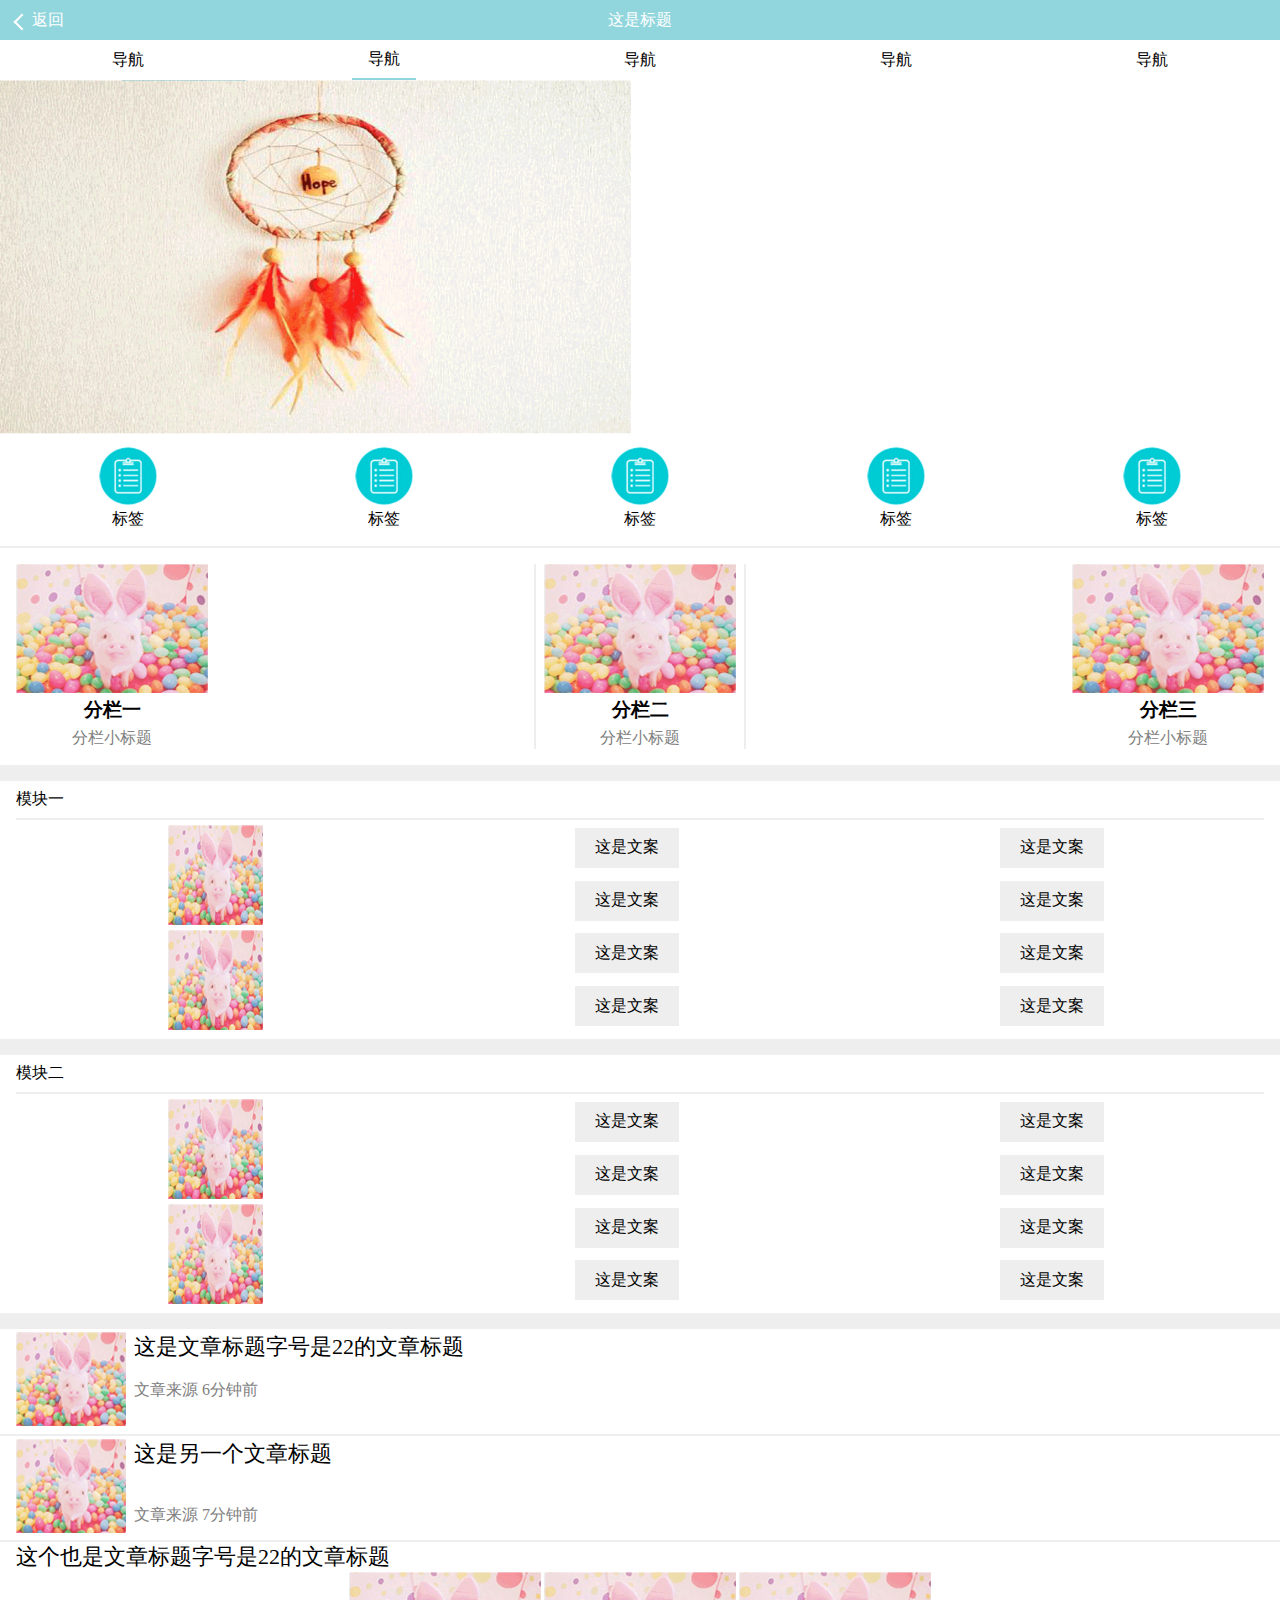
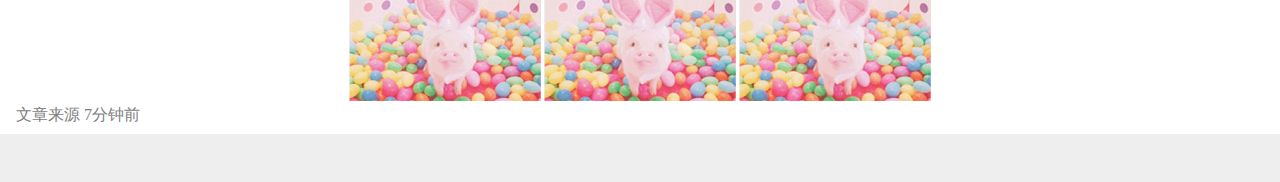
<file: Taks11/index.html>
<!DOCTYPE html>
<html lang="en">
<head>
    <meta charset="UTF-8">
    <meta name="viewport" content="width=device-width, initial-scale=1.0,user-scalable=no,maximum-scale=1.0,minmum-scale=1.0">
    <link rel="stylesheet" type="text/css" href="styles\css.css">
    <title>Task11</title>
</head>
<body>
<div class="top">
   
    <div class="top_1"> 
        <div class="top_2"><span></span>返回
        </div>
        <p>这是标题</p>
        <div class="top_3"></div>
    </div>
    
</div>
<div class="cneter">
    <div class="center_1">
      <div class="center_1content">导航</div>
      <div class="center_1content">导航</div>
      <div class="center_1content">导航</div>
      <div class="center_1content">导航</div>
      <div class="center_1content">导航</div>
    </div>
    <div class="center_2">
        <img src="images/1.png">
    </div>
    <div class="center_3">
        <div class="center_3content"><img src="./images/4.png"><p>标签</p></div>
        <div class="center_3content"><img src="./images/4.png"><p>标签</p></div>
        <div class="center_3content"><img src="./images/4.png"><p>标签</p></div>
        <div class="center_3content"><img src="./images/4.png"><p>标签</p></div>
        <div class="center_3content"><img src="./images/4.png"><p>标签</p></div>
    </div>
    <div class="center_4">
        <div class="center_4content"><img src="./images/2.png"><h3>分栏一</h3><p>分栏小标题</p></div>
        <div class="center_4content"><img src="./images/2.png"><h3>分栏二</h3><p>分栏小标题</p></div>
        <div class="center_4content"><img src="./images/2.png"><h3>分栏三</h3><p>分栏小标题</p></div>
    </div>
    <div class="center_5">
        <div class="center_5_top"><p>模块一</p></div>
        <div class="center_5_center">
            <div class="center_5_center_top">
              <div class="center_5_center_top_img"><img src="./images/5.png"></div>
              <div class="center_5_center_top_content"><p>这是文案</p><p>这是文案</p></div>
              <div class="center_5_center_top_content"><p>这是文案</p><p>这是文案</p></div>
            </div>
            <div class="center_5_center_bottom">
                <div class="center_5_center_bottom_img"><img src="./images/5.png"></div>
                <div class="center_5_center_bottom_content"><p>这是文案</p><p>这是文案</p></div>
                <div class="center_5_center_bottom_content"><p>这是文案</p><p>这是文案</p></div>
              </div> 
            </div>
        </div>
        <div class="center_6">
            <div class="center_6_top"><p>模块二</p></div>
            <div class="center_6_center">
                <div class="center_6_center_top">
                  <div class="center_6_center_top_img"><img src="./images/5.png"></div>
                  <div class="center_6_center_top_content"><p>这是文案</p><p>这是文案</p></div>
                  <div class="center_6_center_top_content"><p>这是文案</p><p>这是文案</p></div>
                </div>
                <div class="center_6_center_center">
                    <div class="center_6_center_center_img"><img src="./images/5.png"></div>
                    <div class="center_6_center_center_content"><p>这是文案</p><p>这是文案</p></div>
                    <div class="center_6_center_center_content"><p>这是文案</p><p>这是文案</p></div>
                  </div>       
            </div>
            <div class="center_6_bottom">
                <div class="center_6_bottom_1">
                    <div class="center_6_bottom_1_left">
                        <img src="images/6.png">
                    </div>
                <div class="center_6_bottom_1_right">
                    <p>这是文章标题字号是22的文章标题</p>
                </br>
                    <p>文章来源 6分钟前</p>
                </div>
                </div>
                <div class="center_6_bottom_2">
                    <div class="center_6_bottom_2_left">
                        <img src="images/6.png">
                    </div>
                <div class="center_6_bottom_2_right">
                    <p>这是另一个文章标题</p>
                </br>
            </br>
                    <p>文章来源 7分钟前</p>
                </div>
                </div>
                <div class="center_6_bottom_3">
                    <div class="center_6_bottom_3_top">
                        <p>这个也是文章标题字号是22的文章标题</p>
                    </div>
                    <div class="center_6_bottom_3_center">
                        <div class="img1"><img src="./images/2.png"></div>
                        <div class="img1"><img src="./images/2.png"></div>
                        <div class="img1"><img src="./images/2.png"></div>
                    </div>
                    <div class="center_6_bottom_3_bottom">
                        <p>文章来源 7分钟前</p>
                    </div>
                </div>
            </div>
        </div>
<div class="footer"></div>
</body>
</html>
</file>
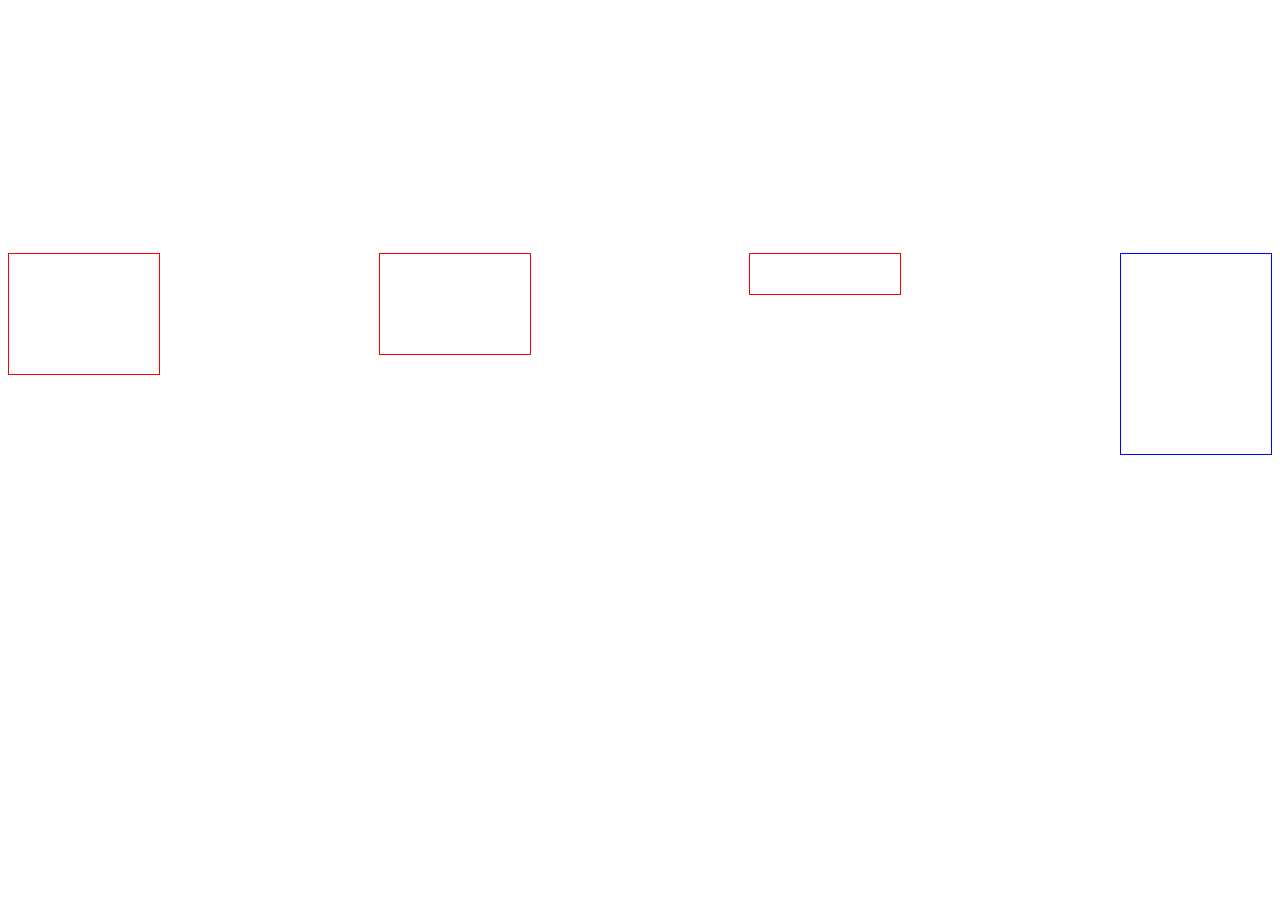
<file: Task10/index.html>
<!DOCTYPE html>
<html lang="en">
<head>
    <meta charset="UTF-8">
    <meta name="viewport" content="width=device-width, initial-scale=1.0">
    <link rel="stylesheet" type="text/css" href="styles\css.css">
    <title>Task10</title>
</head>
<body>
    <div class="wrapepr">
        <div class="box1"></div>
        <div class="box2"></div>
        <div class="box3"></div>
        <div class="box4"></div>
    </div>
</body>
</html>
</file>
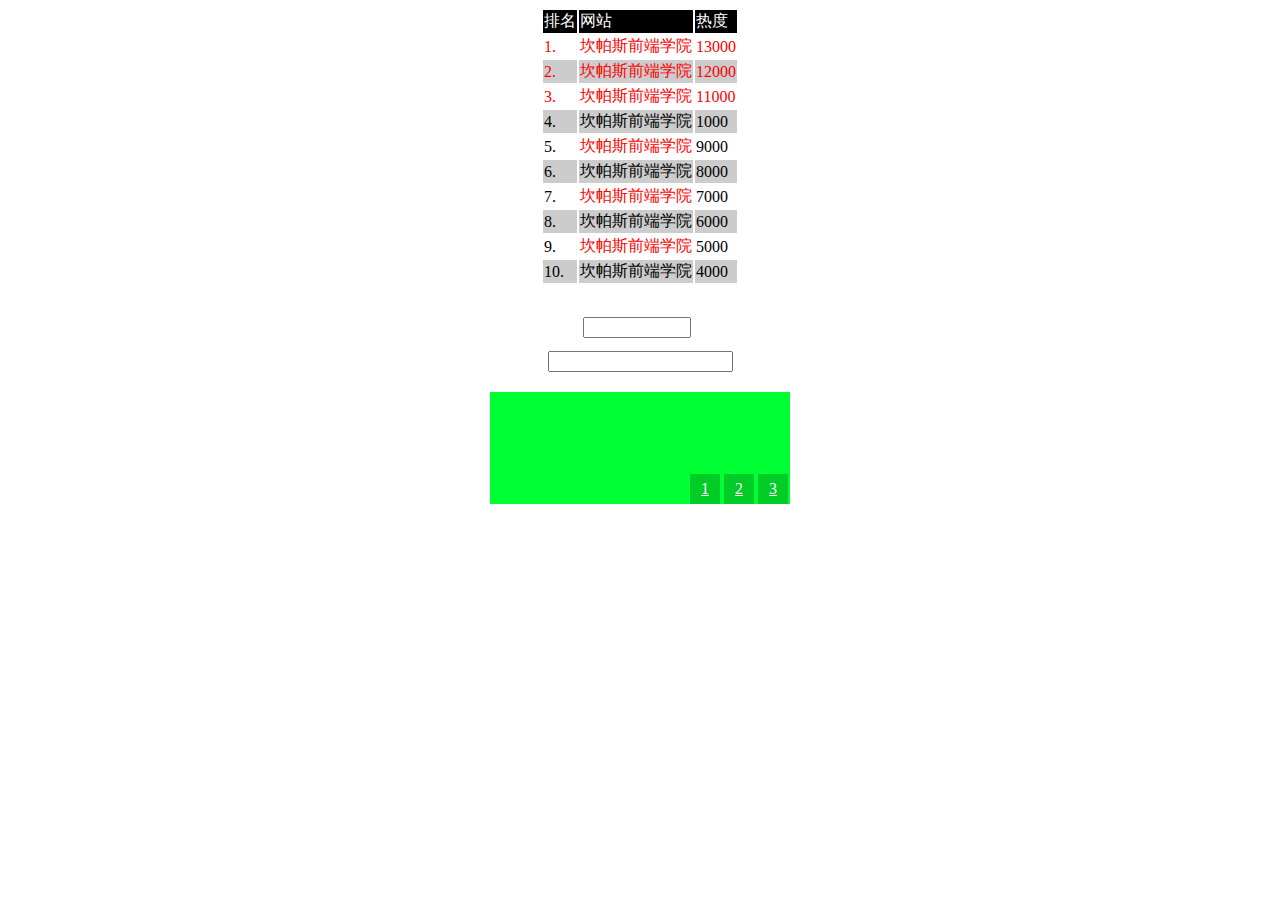
<file: Task12/index.htm>
<!DOCTYPE html>
<html lang="en">
<head>
    <meta charset="UTF-8">
    <meta name="viewport" content="width=device-width, initial-scale=1.0">
    <link rel="stylesheet" type="text/css" href="styles\css.css">
    <title>Task12</title>
</head>
<body>
    <div class="content">
    <div class="content1">
        <table>
            <thead>
            <tr>
                <td>排名</td>
                <td>网站</td>
                <td>热度</td>
            </tr>
            </thead>
            <tbody>
                <tr>
                    <td>1.</td>
                    <td>坎帕斯前端学院</td>
                    <td>13000</td>
                </tr>
                <tr>
                    <td>2.</td>
                    <td>坎帕斯前端学院</td>
                    <td>12000</td>
                </tr>
                <tr>
                    <td>3.</td>
                    <td>坎帕斯前端学院</td>
                    <td>11000</td>
                </tr>
                <tr>
                    <td>4.</td>
                    <td>坎帕斯前端学院</td>
                    <td>1000</td>
                </tr>
                <tr>
                    <td>5.</td>
                    <td>坎帕斯前端学院</td>
                    <td>9000</td>
                </tr>
                <tr>
                    <td>6.</td>
                    <td>坎帕斯前端学院</td>
                    <td>8000</td>
                </tr>
                <tr>
                    <td>7.</td>
                    <td>坎帕斯前端学院</td>
                    <td>7000</td>
                </tr>
                <tr>
                    <td>8.</td>
                    <td>坎帕斯前端学院</td>
                    <td>6000</td>
                </tr>
                <tr>
                    <td>9.</td>
                    <td>坎帕斯前端学院</td>
                    <td>5000</td>
                </tr>
                <tr>
                    <td>10.</td>
                    <td>坎帕斯前端学院</td>
                    <td>4000</td>
                </tr>
            </tbody>
        </table>
    </div>
    <div class="content2">
        <form>
            <div class="input1"><input type="text"></div>
            <div class="input2"><input type="text"></div>
        </form>
    </div>
    <div class="content3">
        <div class="content3_">
            <div class="imgs">
            <div class="img" id="green"><img src="./images/1.png"></div>
            <div class="img" id="green_blue"><img src="./images/2.png"></div>
            <div class="img" id="blue"><img src="./images/3.png"></div>
            </div>
          </div>
           <div>
             <a href="#green" class="tag1 tag">1</a>
             <a href="#green_blue" class="tag2 tag">2</a>
             <a href="#blue" class="tag3 tag">3</a>
          </div>
</div>
</body>
</html>
</file>
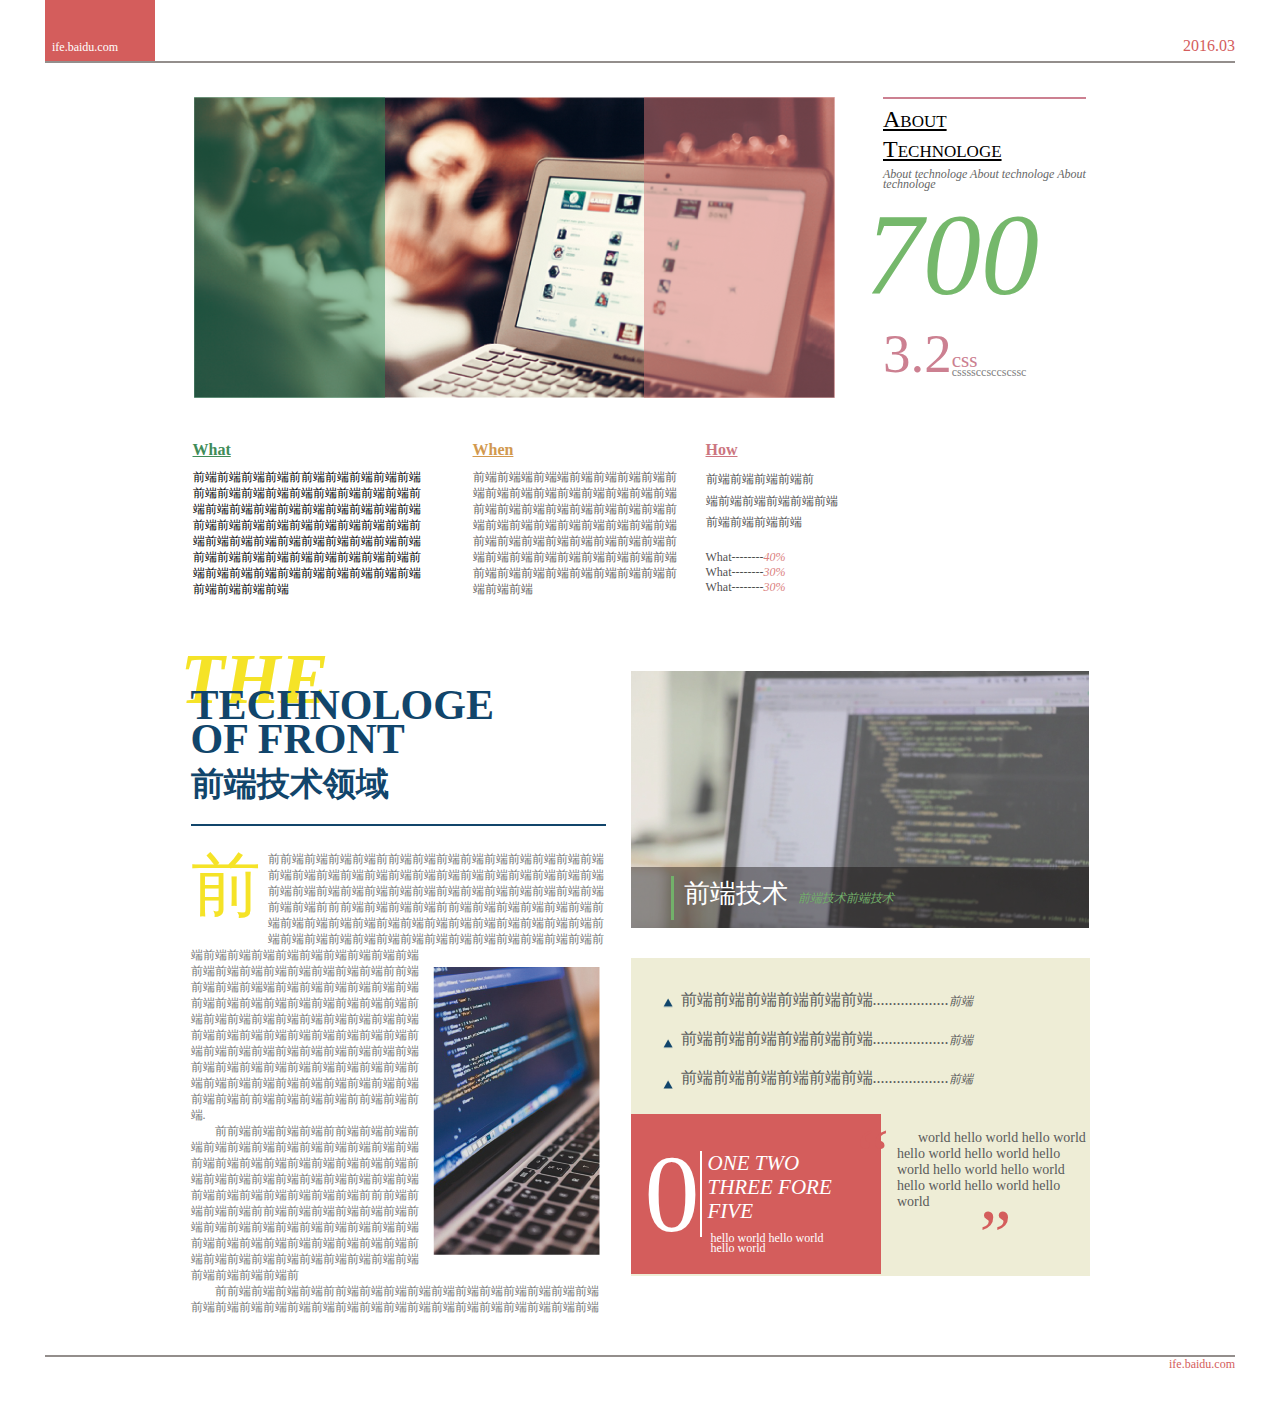
<file: Task6/index.html>
<!DOCTYPE html>
<html lang="en">
<head>
    <meta charset="UTF-8">
    <meta  name="viewport" content="width=device-width, initial-scale=1.0">
    <link rel="stylesheet" type="text/css" href="styles\css.css">
    <title>任务六</title>
</head>
<body>
    <div class="body_all">
    <div class="top">
        <div class="top_left"><div class="top_text">ife.baidu.com</div></div>
        <div class="top_right"><div class="top_text">2016.03</div></div>
    </div>

    <div class="center">
        <div class="center1">
            <div class="center1_left">
                <div class="center1_left_1"></div>
                <div class="center1_left_2"></div>
            </div>
            <div class="center1_right">
                <div class="center1_right_1">
                        <p>about</p>
                        <p class="center1_right_1_text">technologe</p>
                </div>
                    <div class="center1_right_2">About technologe About technologe About technologe</div>
                    <div class="center1_right_3">700</div>
                    <div class="center1_right_4">
                        <div class="center1_right_4_1">
                            3.2
                        </div>
                        <div class="center1_right_4_2">
                            <div class="center1_right_4_2_1">css</div>
                            <div class="center1_right_4_2_2">cssssccsccscssc</div>
                        </div>
                    </div>
            </div>
        </div>
        <div class="center2">
            <div class="center2_left">
            <div calss="What">
                <div class="What_title">What</div>
                <div class="What_content">
                    <p>前端前端前端前端前前端前端前端前端前端前端前端前端前端前端前端前端前端前端前端前端前端前端前端前端前端前端前端前端前端前端前端前端前端前端前端前端前端前端前端前端前端前端前端前端前端前端前端前端前端前端前端前端前端前端前端前端前端前端前端前端前端前端前端前端前端前端前端前端前端前端
                </p></div>
            </div>
            <div calss="When">
                <div class="When_title">When</div>
                <div class="When_content"><p>前端前端端前端端前端前端前端前端前端前端前端前端前端前端前端前端前端前端前端前端前端前端前端前端前端前端前端前端前端前端前端前端前端前端前端前端前端前端前端前端前端前端前端前端前端前端前端前端前端前端前端前端前端前端前端前端前端前端前端前端前端前端</p></div>
            </div>
            <div calss="How">
                <div class="How_title">How</div>
                <div class="How_content"><p>前端前端前端前端前</p>
                    <p>端前端前端前端前端前端</p><p></p>前端前端前端前端</p></div>
                    <div class="How_bottom"></div>
                <div class="How_what"><p>What--------<span class="percent">40%</span></p></div>
                <div class="How_what"><p>What--------<span class="percent">30%</span></p></div>
                <div class="How_what"><p>What--------<span class="percent">30%</span></p></div>
            </div>
            </div>
            <div class="center2_right"></div>
            </div>

        </div>
        <div class="center3">
            <div class="center3_left">
                <div class="center3_left_top">
                    <p><span>THE</span> TECHNOLOGE</p>
                </br>
                    <p>OF FRONT</p>
                    <div>前端技术领域</div>
                </div>
                <div class="center3_left_bottom">
                    <div class="center3_left_bottom_text">
                        <span>前</span>
                        <p>前前端前端前端前端前前端前端前端前端前端前端前端前端前端前端前端前端前端前端前端前端前端前端前端前端前端前端前端前端前端前端前端前端前端前端前端前端前端前端前端前端前端前端前端前前前端前端前端前端前前端前端前端前端前端前端前端前端前端前端前端前端前端前端前端前端前端前端前端前端前端前端前端前端前端前端前端前端前端前端前端前端前端前端前端前端前端前端前端前<img src="images/2.png">端前端前端前端前端前端前端前端前端前端前端前端前端前前端前端前端前端端前端前端前端前端前端前端前端前端前端前端前端前端前端前端前端前端前端前端前端前端前端前端前端前端前端前端前端前端前端前端前端前端前端前端前端前端前端前端前端前端前端前端前端前端前端前端前端前端前端前端前端前端前端前端前端前端前端前端前端前端前端前端前端前端前端前前端前端前端前端前前端前端前端.
                    </p>
                    <p class="center3_left_bottom_text_1">前前端前端前端前端前前端前端前端前端前端前端前端前端前端前端前端前端前端前端前端前端前端前端前端前端前端前端前端前端前端前端前端前端前端前端前端前端前端前端前端前端前端前端前端前前前端前端前端前端前前端前端前端前端前端前端前端前端前端前端前端前端前端前端前端前端前端前端前端前端前端前端前端前端前端前端前端前端前端前端前端前端前端前端前端前端前端前端前端前
                        </p>
                        <p class="center3_left_bottom_text_1">前前端前端前端前端前前端前端前端前端前端前端前端前端前端前端前端前端前端前端前端前端前端前端前端前端前端前端前端前端前端前端前端前端
                        </p>
                    </div>
                </div>
            </div>
            <div class="center3_right">
                <div class="center3_right_top">
                    <div class="center3_right_top_1">
                        <div class="center3_right_top_2">
                        <p><span>前端技术</span>前端技术前端技术</p>
                        </div>
                    </div>
                </div>
                <div class="center3_right_bottom">
                    <div class="center3_right_bottom_top">
                        <img src="images/5.png">
                        <div class="center3_right_bottom_top_text">
                            <p>前端前端前端前端前端前端...................<span>前端</span></p>
                        </br>
                            <p>前端前端前端前端前端前端...................<span>前端</span></p>
                        </br>
                            <p>前端前端前端前端前端前端...................<span>前端</span></p>
                        </div>
                    </div>
                    <div class="center3_right_bottom_bottom">
                        <div class="center3_right_bottom_bottom_left">
                            <div class="center3_right_bottom_bottom_left_left">
                            <p>0</p>
                            </div>
                            <div class="center3_right_bottom_bottom_left_right">
                                <p>ONE TWO</p>
                                <p>THREE FORE FIVE</p>
                                <div>hello world hello world</br>hello world</div>
                                </div>
                        </div>
                        <div class="center3_right_bottom_bottom_right">
                            <p>
                            <span class="bt1">“</span>
                            </br>
                            &nbsp;&nbsp;&nbsp;&nbsp;&nbsp;&nbsp;world hello world hello world hello world hello world hello world hello world hello world hello world hello world hello world
                            <span class="bt2">”</span></p>
                        </div>
                    </div>
                </div>
            </div>
            
        </div>
        <div class="foot">
            <p>ife.baidu.com</p>
        </div>
    </div>
    
    
</body>
</html>
</file>
